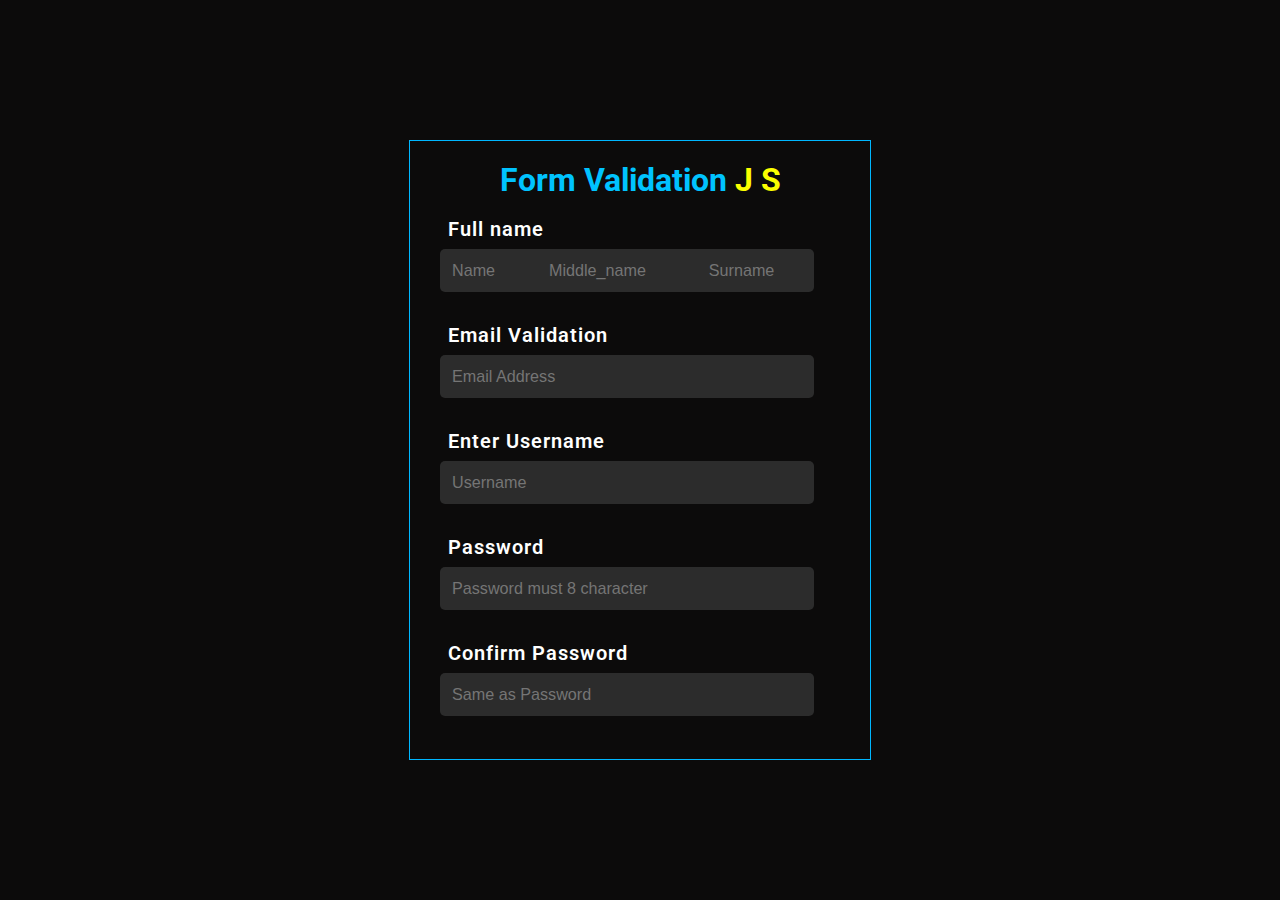
<file: Form Validation/index.html>
<!DOCTYPE html>
<html lang="en">
<head>
    <meta charset="UTF-8">
    <meta http-equiv="X-UA-Compatible" content="IE=edge">
    <meta name="viewport" content="width=device-width, initial-scale=1.0">
    <link rel="stylesheet" href="style.css">
    <title>Email Validation</title>
</head>
<body>
    
    <div id="form">
        <center><h1>Form Validation <span>J S</span></h1></center>   
        <div class="inputBox">
            <h3 id="nameLabel" class="label">Full name</h3>
            <input type="text" name="name" id="nameInput" class="input" onkeyup="nameValidation()" placeholder="Name            Middle_name              Surname">
            <span id="nameText" class="text"></span>
        </div>
        <div class="inputBox">
            <h3 id="emailLabel" class="label">Email Validation</h3>
            <input type="email" name="email" id="email" class="input" onkeyup="validation()" placeholder="Email Address">
            <span id="emailText" class="text"></span>
        </div>
        <div class="inputBox">
            <h3 id="userLabel" class="label">Enter Username</h3>
            <input type="text" name="Username" id="userInput" class="input" onkeyup="userValidation()" placeholder="Username">
            <span id="userText" class="text"></span>
        </div>
        <div class="inputBox">
            <h3 id="emailLabel" class="label">Password</h3>
            <input type="password" name="password" id="passInput" class="input" onkeyup="passValidation()" placeholder="Password must 8 character">
            <span id="passText" class="text"></span>
        </div>
        <div class="inputBox">
            <h3 id="emailLabel" class="label">Confirm Password</h3>
            <input type="password" name="confirmPassword" id="cnfInput" class="input" onkeyup="cnfValidation()" placeholder="Same as Password">
            <span id="cnfText" class="text"></span>
        </div>
    </div>

    <script src="./main.js"></script>
</body>
</html>
</file>
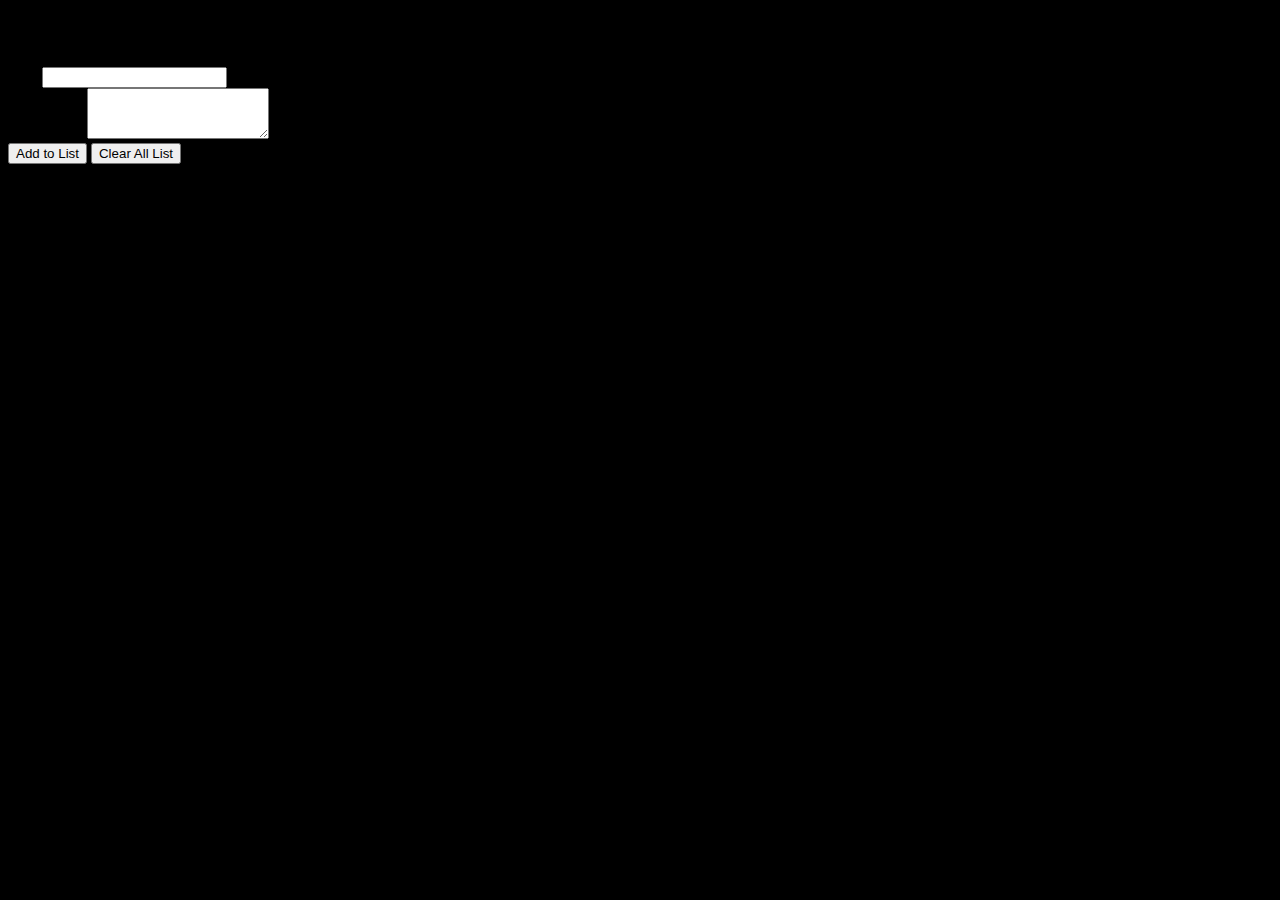
<file: Todo List/index.html>
<!DOCTYPE html>
<html lang="en">

<head>
    <meta charset="UTF-8">
    <meta http-equiv="X-UA-Compatible" content="IE=edge">
    <meta name="viewport" content="width=device-width, initial-scale=1.0">
    <link rel="stylesheet" href="https://cdn.jsdelivr.net/npm/bootstrap@4.6.0/dist/css/bootstrap.min.css"
        integrity="sha384-B0vP5xmATw1+K9KRQjQERJvTumQW0nPEzvF6L/Z6nronJ3oUOFUFpCjEUQouq2+l" crossorigin="anonymous">
    <title>Todo List</title>
    <style>

    </style>
</head>

<body style="background: black;">

    <div class="container p-5 text-primary">
        <h2 class="text-center">Add Todo's Item In the List</h2>
        <div class="container p-5">
            <div class="form-group">
                <label for="title">Title</label>
                <input type="text" class="form-control" id="title">
            </div>
            <div class="form-group">
                <label for="description">Description</label>
                <textarea type="textarea" class="form-control" id="desc" rows="3"></textarea>
            </div>
            <button type="submit" class="btn btn-primary m-2" id="add" onclick="addToList()">Add to List</button>
            <button class="btn btn-danger m-2" id="clrList">Clear All List</button>
        </div>
        <div class="container">
            <h2 class="text-center mb-5">Todo's List Items</h2>
            <div class="alert" id="alrt" role="alert">

            </div class="text-light">
            <table class="table text-light">
                <thead class="text-warning">
                    <tr>
                        <th scope="col">Sr. no.</th>
                        <th scope="col">Title</th>
                        <th scope="col">Description</th>
                        <th scope="col">Action</th>
                    </tr>
                </thead>
                <tbody id="tBody" class="text-primary">

                </tbody>
            </table>
        </div>
    </div>


 
    <script src="https://code.jquery.com/jquery-3.5.1.slim.min.js"
        integrity="sha384-DfXdz2htPH0lsSSs5nCTpuj/zy4C+OGpamoFVy38MVBnE+IbbVYUew+OrCXaRkfj"
        crossorigin="anonymous"></script>
    <script src="https://cdn.jsdelivr.net/npm/bootstrap@4.6.0/dist/js/bootstrap.bundle.min.js"
        integrity="sha384-Piv4xVNRyMGpqkS2by6br4gNJ7DXjqk09RmUpJ8jgGtD7zP9yug3goQfGII0yAns"
        crossorigin="anonymous"></script>
    <script src="./main.js"></script>
</body>

</html>
</file>
<file: Form Validation/style.css>
@import url('https://fonts.googleapis.com/css2?family=Roboto:wght@300&display=swap');

* {
    margin: 0;
    padding: 0;
}

body {
    display: flex;
    justify-content: center;
    align-items: center;
    background: rgb(12, 11, 11);
    min-height: 100vh;
    font-family: 'Roboto', sans-serif;
}
h1 {
    margin-bottom: 10px;
    color: rgb(0, 195, 255);
}
h1 span {
    color: rgb(251, 255, 0);
}
#form {
    position: relative;
    height: auto;
    width: 400PX;
    padding: 20px 30px 20px 30px;
    border: 1px solid rgb(0, 183, 255);
}
#form .inputBox {
    margin: 0px 0PX 20px 0px; 
    
}
#form .label {
    color: rgb(255, 255, 255);
    letter-spacing: 1px;
    padding: 8px;
    font-size: 20px;
    font-weight: 600;
    /* border: 1px solid rgb(0, 0, 0); */
}

#form .input {
    width: 350px;
    color: rgb(255, 255, 255);
    padding: 12px;
    margin: 0px 0PX 3px 0px;
    font-size: 1.01rem;
    border: none;
    border-radius: 5px;
    outline: none;
    background: rgb(44, 44, 44);
    /* border: 1px solid rgb(0, 0, 0); */
}

.valid {
    color: rgb(0, 255, 0);
    font-style: italic;
    font-weight: 300;
}
.invalid {
    color: rgb(255, 38, 38);
    font-style: italic;
    font-weight: 300;
}
.blank {
    color: rgb(255, 217, 0);
    font-style: italic;
    font-weight: 300;
}
</file>
